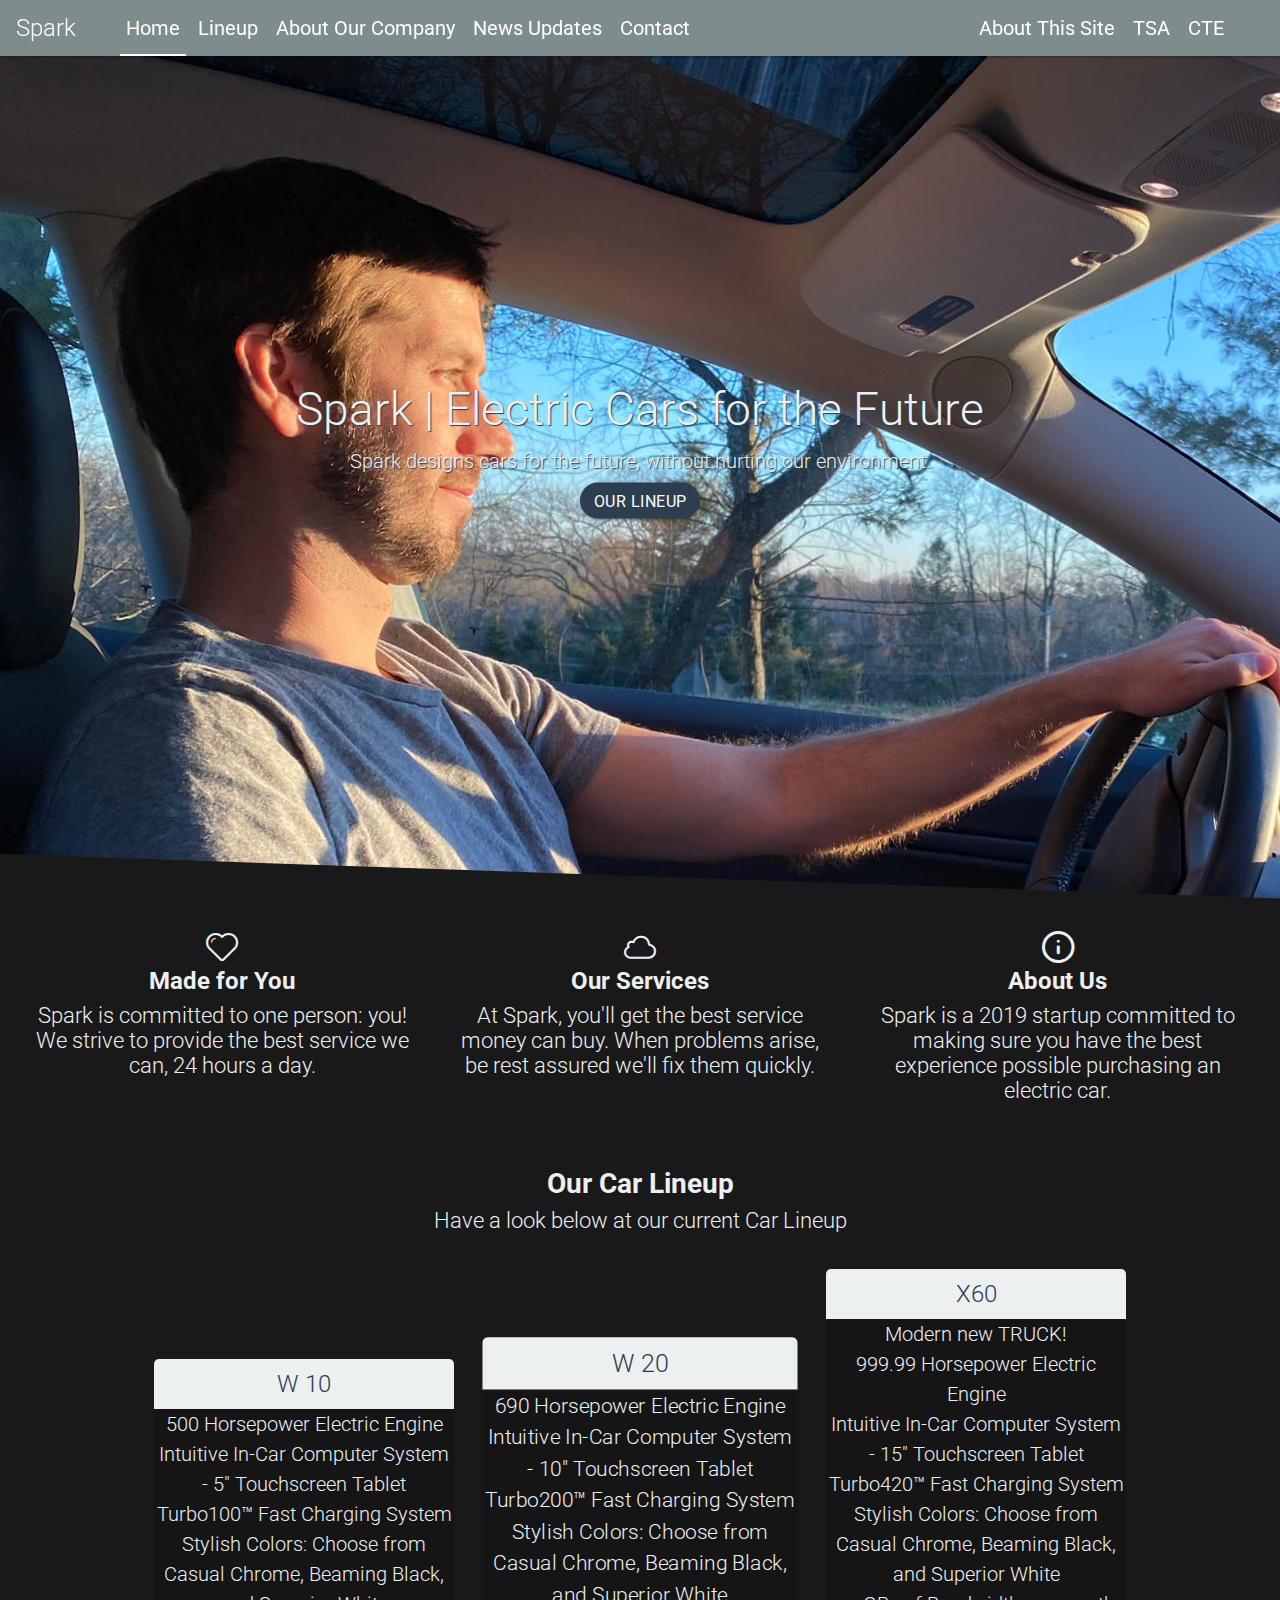
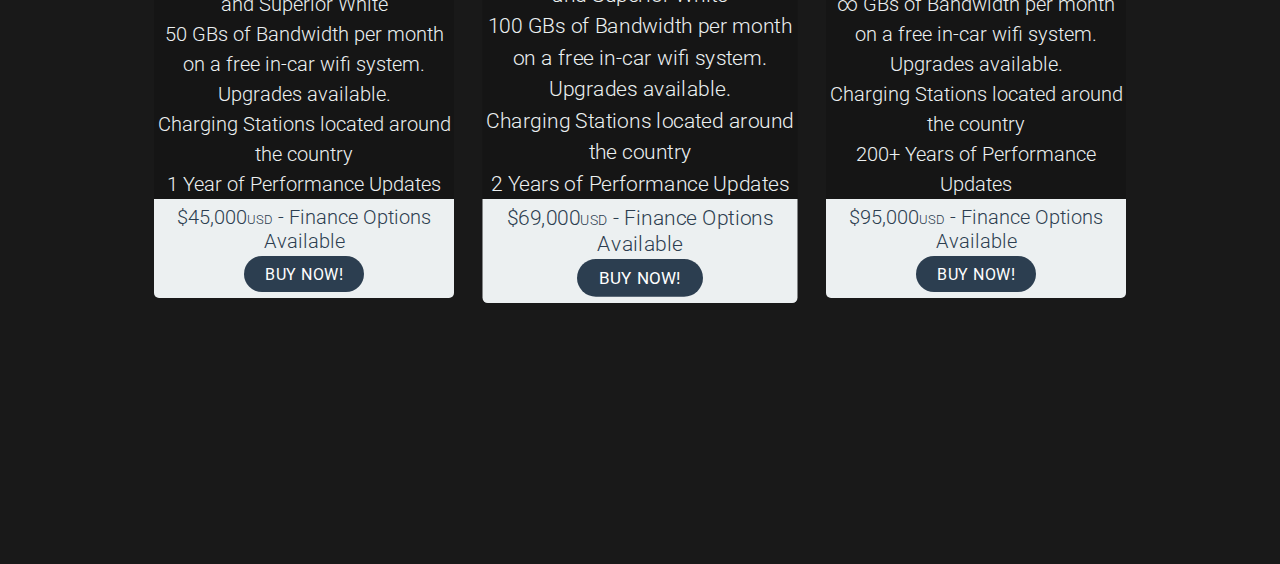
<file: index.html>
<!DOCTYPE html>
<html class="homePage" lang="en" style="background-color:#5B6DAE">
	<head>

		<!-- Meta Tags -->

		<meta charset="UTF-8">
		<meta name="viewport" content="width=device-width, initial-scale=1.0">
		<meta name="theme-color" content="#ecf0f1"> <!-- Content should contain the color of the css variable "--mainColor-600". -->

		<!-- OpenGraph -->

		<!-- Preloader -->

		<link rel="stylesheet" type="text/css" href="css/preloader.css">
		<noscript><link rel="stylesheet" type="text/css" href="css/preloader-noscript.css"></noscript>

		<title>Spark | Home</title>

	</head>
	<body style="margin:0">

		<div id="preloader" style="width:100%;height:100%;background-color:#95a5a6;transition:.7s linear;position:fixed;z-index:100">
			<div style="width:calc(100% - 32px);padding:0 16px;position:absolute;top:50%;left:50%;transform:translate(-50%,-50%);-ms-transform:translate(-50%,-50%);text-align:center">
				<svg viewBox="25 25 50 50" style="-webkit-animation:rotate 2s linear infinite;animation:rotate 2s linear infinite;-webkit-transform-origin:center center;transform-origin:center center;width:150px">
					<circle cx="50" cy="50" r="20" fill="none" stroke="white" stroke-width="2" stroke-miterlimit="10" style="stroke-dasharray:1, 200;stroke-dashoffset:0;-webkit-animation:dash 1.5s ease-in-out infinite;animation:dash 1.5s ease-in-out infinite;stroke-linecap:round">
				</svg>
				<h5 style="display:none;color:white;font-family:Roboto,sans-serif;font-weight:300;margin:0">Your browser either doesn't seem to support javascript or you have disabled it.<br>Please switch to a supported browser or enable javascript to continue.</h5>
			</div>
		</div>

		<div class="sideBarContainer hideSideBar"></div>

		<!-- Navigation Bar -->

		<div class="navBar"></div>

		<!-- Hero -->

		<div class="heroContainer">
			<div class="hero"></div>
			<!-- Don't touch me :( -->
			<div class="heroHelper" style="height: 100vh; background-image: url('images-original/IMG_1480.JPEG')"></div>
			<div class="header" >
				<h1 style="color: #ecf0f1; text-shadow: 1px 1px 1px #2c3e50;">Spark | Electric Cars for the Future</h1>
				<span style="color: #ecf0f1; text-shadow: 1px 1px 1px #2c3e50;">Spark designs cars for the future, without hurting our environment.</span>
				<br>
				<a href="/spark/lineup" class="button normalButton waves-effect waves-light">Our Lineup</a>
			</div>
		</div>


		<!-- Info -->

		<div class="infoContainer">
			<div class="about">
				<i class="eh eh-heart"></i>
				<h4>Made for You</h4>
				<p>Spark is committed to one person: you! We strive to provide the best service we can, 24 hours a day.</p>
			</div>

			<div class="about">
				<i class="eh eh-cloud"></i>
				<h4>Our Services</h4>
				<p>At Spark, you'll get the best service money can buy. When problems arise, be rest assured we'll fix them quickly.</p>
			</div>

			<div class="about">
				<i class="eh eh-about"></i>
				<h4>About Us</h4>
				<p>Spark is a 2019 startup committed to making sure you have the best experience possible purchasing an electric car.</p>
			</div>
		</div>

		<!-- Plans -->

		<div class="plansContainer">

			<h3>Our Car Lineup</h3>
			<p>Have a look below at our current Car Lineup</p>
			<div class="plan">
				<div class="planName">
					<span>W 10</span>
				</div>
				<div class="planFeatures">
					<span>500 Horsepower Electric Engine</span>
					<span>Intuitive In-Car Computer System - 5" Touchscreen Tablet</span>
					<span>Turbo100™ Fast Charging System</span>
					<span>Stylish Colors: Choose from Casual Chrome, Beaming Black, and Superior White</span>
					<span>50 GBs of Bandwidth per month on a free in-car wifi system. Upgrades available.</span>
					<span>Charging Stations located around the country</span>
					<span>1 Year of Performance Updates</span>
				</div>
				<div class="planPrice">
					<span>$45,000<small>USD</small> - Finance Options Available</span>
					<a href="/spark/lineup" class="button normalButton waves-effect waves-light">Buy Now!</a>
				</div>
			</div>

			<div class="plan">
				<div class="planName">
					<span>W 20</span>
				</div>
				<div class="planFeatures">
					<span>690 Horsepower Electric Engine</span>
					<span>Intuitive In-Car Computer System - 10" Touchscreen Tablet</span>
					<span>Turbo200™ Fast Charging System</span>
					<span>Stylish Colors: Choose from Casual Chrome, Beaming Black, and Superior White</span>
					<span>100 GBs of Bandwidth per month on a free in-car wifi system. Upgrades available.</span>
					<span>Charging Stations located around the country</span>
					<span>2 Years of Performance Updates</span>
				</div>
				<div class="planPrice">
					<span>$69,000<small>USD</small> - Finance Options Available</span>
					<a href="/spark/lineup" class="button normalButton waves-effect waves-light">Buy Now!</a>
				</div>
			</div>

			<div class="plan">
				<div class="planName">
					<span>X60</span>
				</div>
				<div class="planFeatures">
					<span class="colored">Modern new TRUCK!</span>
					<span class="colored">999.99 Horsepower Electric Engine</span>
					<span>Intuitive In-Car Computer System - 15" Touchscreen Tablet</span>
					<span>Turbo420™ Fast Charging System</span>
					<span>Stylish Colors: Choose from Casual Chrome, Beaming Black, and Superior White</span>
					<span>∞ GBs of Bandwidth per month on a free in-car wifi system. Upgrades available.</span>
					<span>Charging Stations located around the country</span>
					<span>200+ Years of Performance Updates</span>
				</div>
				<div class="planPrice">
					<span>$95,000<small>USD</small> - Finance Options Available</span>
					<a href="/spark/lineup" class="button normalButton waves-effect waves-light">Buy Now!</a>
				</div>
			</div>

		</div>

		<!-- Footer -->

		<div class="footerContainer"></div>

	</body>

	<!-- StyleSheets -->

	<link rel="stylesheet" type="text/css" href="https://fonts.googleapis.com/css?family=Roboto:300,400">
	<link rel="stylesheet" type="text/css" href="css/ripple.css">
	<link rel="stylesheet" type="text/css" href="css/icons.css">
	<link rel="stylesheet" type="text/css" href="css/style.css">

	<!-- JavaScript -->

	<script type="text/javascript" src="js/ripple.js"></script>
	<script type="text/javascript" src="js/stuff.js"></script>
	<script type="text/javascript" src="js/preloader.js"></script>

</html>
</file>
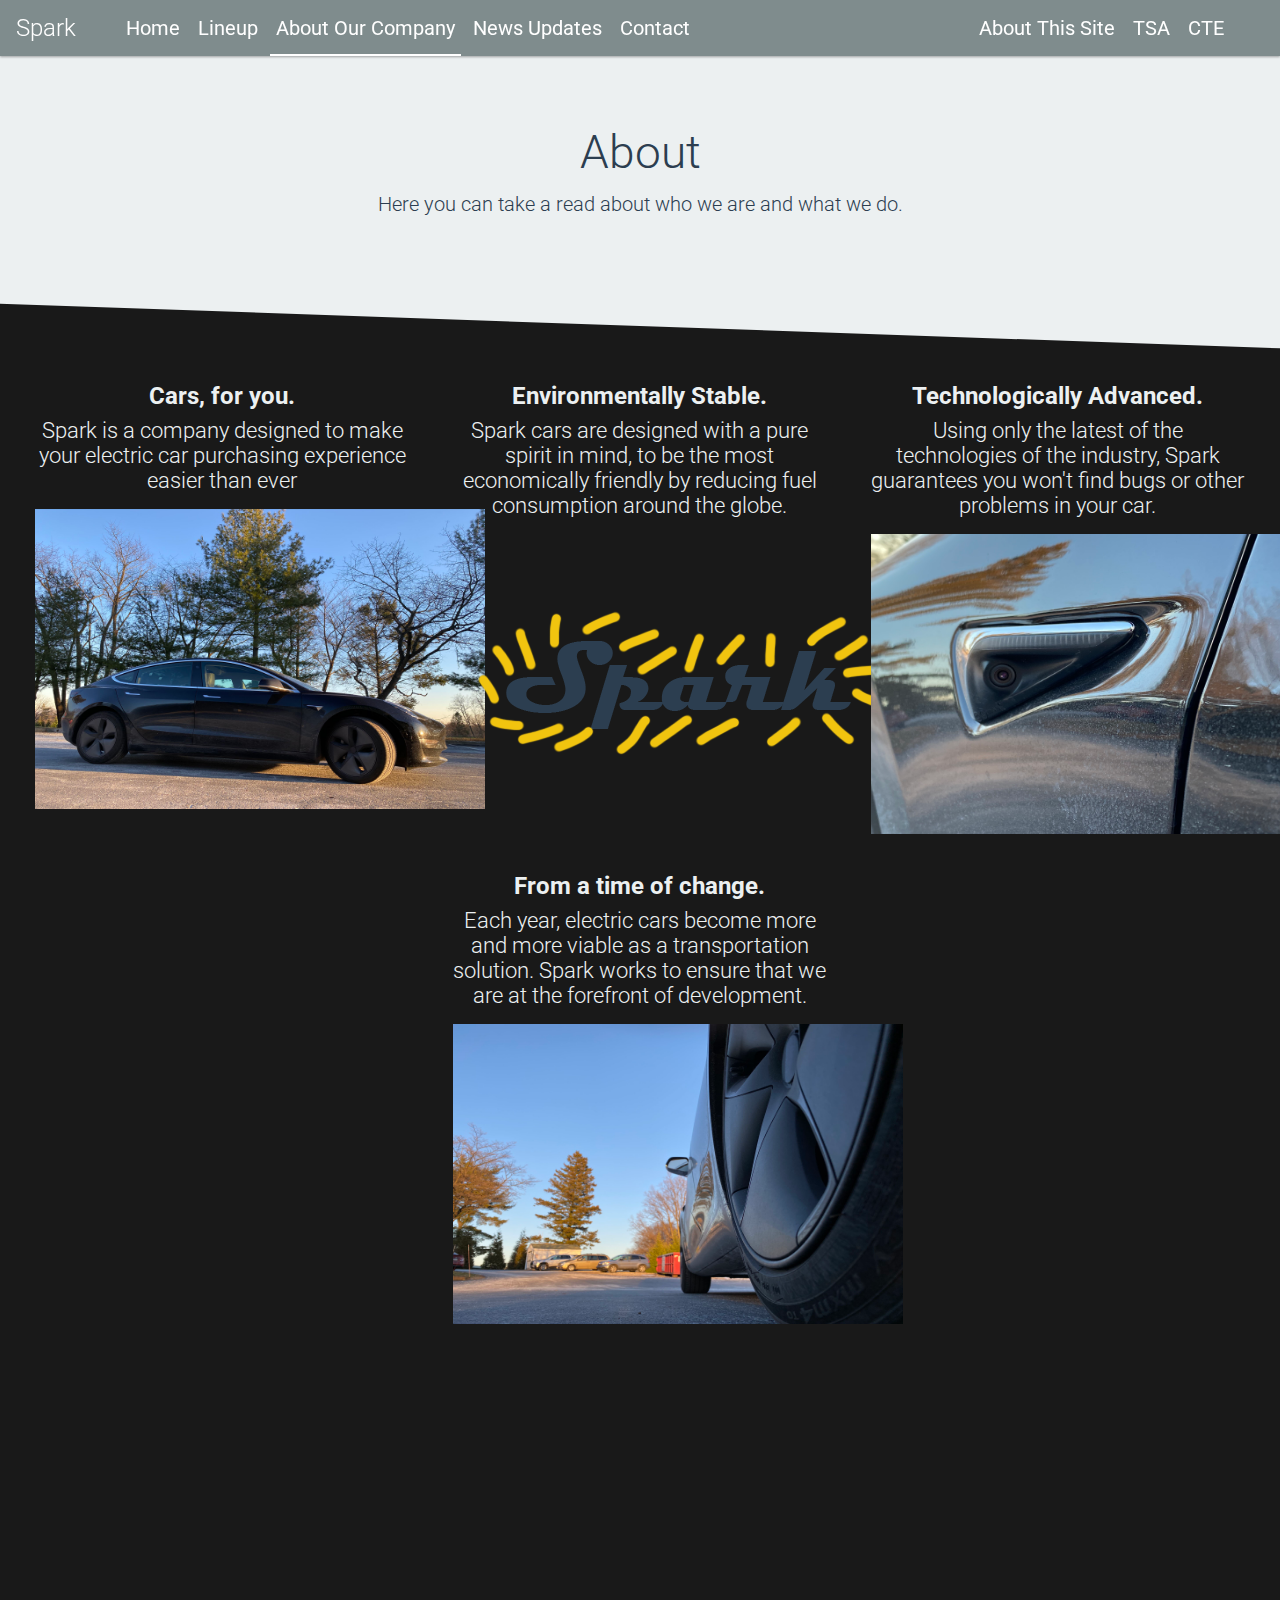
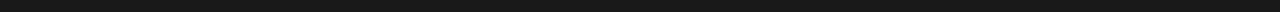
<file: about/index.html>
<!DOCTYPE html>
<html class="faqPage aboutPage" lang="en" style="background-color:#5B6DAE">
	<head>
	
		<!-- Meta Tags -->
		
		<meta charset="UTF-8">
		<meta name="viewport" content="width=device-width, initial-scale=1.0">
		<meta name="theme-color" content="#667BC4"> <!-- Content should contain the color of the css variable "--mainColor-600". -->
		
		<!-- OpenGraph -->
		
		<!-- Preloader -->
		
		<link rel="stylesheet" type="text/css" href="../css/preloader.css">
		<noscript><link rel="stylesheet" type="text/css" href="../css/preloader-noscript.css"></noscript>
		
		<title>Spark | About</title>
		
	</head>
	<body style="margin:0">

	<div id="preloader" style="width:100%;height:100%;background-color:#95a5a6;transition:.7s linear;position:fixed;z-index:100">
		<div style="width:calc(100% - 32px);padding:0 16px;position:absolute;top:50%;left:50%;transform:translate(-50%,-50%);-ms-transform:translate(-50%,-50%);text-align:center">
			<svg viewBox="25 25 50 50" style="-webkit-animation:rotate 2s linear infinite;animation:rotate 2s linear infinite;-webkit-transform-origin:center center;transform-origin:center center;width:150px">
				<circle cx="50" cy="50" r="20" fill="none" stroke="white" stroke-width="2" stroke-miterlimit="10" style="stroke-dasharray:1, 200;stroke-dashoffset:0;-webkit-animation:dash 1.5s ease-in-out infinite;animation:dash 1.5s ease-in-out infinite;stroke-linecap:round">
			</svg>
			<h5 style="display:none;color:white;font-family:Roboto,sans-serif;font-weight:300;margin:0">Your browser either doesn't seem to support javascript or you have disabled it.<br>Please switch to a supported browser or enable javascript to continue.</h5>
		</div>
	</div>
	
		<div class="sideBarContainer hideSideBar"></div>
	
		<!-- Navigation Bar -->
	
		<div class="navBar"></div>
		
		
		<!-- Hero -->
		
		<div class="heroContainer">
			<div class="hero"></div>
			
			<!-- Don't touch -->
			<div class="heroHelper"></div>
			
			<div class="header">
				<h1>About</h1>
				<span>Here you can take a read about who we are and what we do.</span>
			</div>
			
		</div>
	
		<!-- Plans -->
		
		<div class="aboutContainer">
			<div class="about">
				<h4>Cars, for you.</h4>
				<p>Spark is a company designed to make your electric car purchasing experience easier than ever</p>
				<img height=300px width=450px src="../images-original/IMG_1464.JPEG">
			</div>


			<div class="about">
				<h4>Environmentally Stable.</h4>
				<p>Spark cars are designed with a pure spirit in mind, to be the most economically friendly by reducing fuel consumption around the globe.</p>
				<img height=300px width=450px src="../images-original/Spark%20Logo.png">
			</div>
				
			<div class="about">
				<h4>Technologically Advanced.</h4>
				<p>Using only the latest of the technologies of the industry, Spark guarantees you won't find bugs or other problems in your car.</p>
				<img height=300px width=450px src="../images-original/IMG_1513.JPEG">
			</div>
				
			<div class="about">
				<h4>From a time of change.</h4>
				<p>Each year, electric cars become more and more viable as a transportation solution. Spark works to ensure that we are at the forefront of development.</p>
				<img height=300px width=450px src="../images-original/IMG_1510.JPEG">
			</div>
				

		</div>
	
		<!-- Footer -->
			
		<div class="footerContainer"></div>
			
	</body>
	
	<!-- StyleSheets -->
	<link rel="stylesheet" type="text/css" href="https://fonts.googleapis.com/css?family=Roboto:300,400">
	<link rel="stylesheet" type="text/css" href="../css/ripple.css">
	<link rel="stylesheet" type="text/css" href="../css/icons.css">
	<link rel="stylesheet" type="text/css" href="../css/style.css">
	
	<!-- JavaScript -->
	
	<script type="text/javascript" src="../js/ripple.js"></script>
	<script type="text/javascript" src="../js/stuff.js"></script>
	<script type="text/javascript" src="../js/preloader.js"></script>
	

</html>
</file>
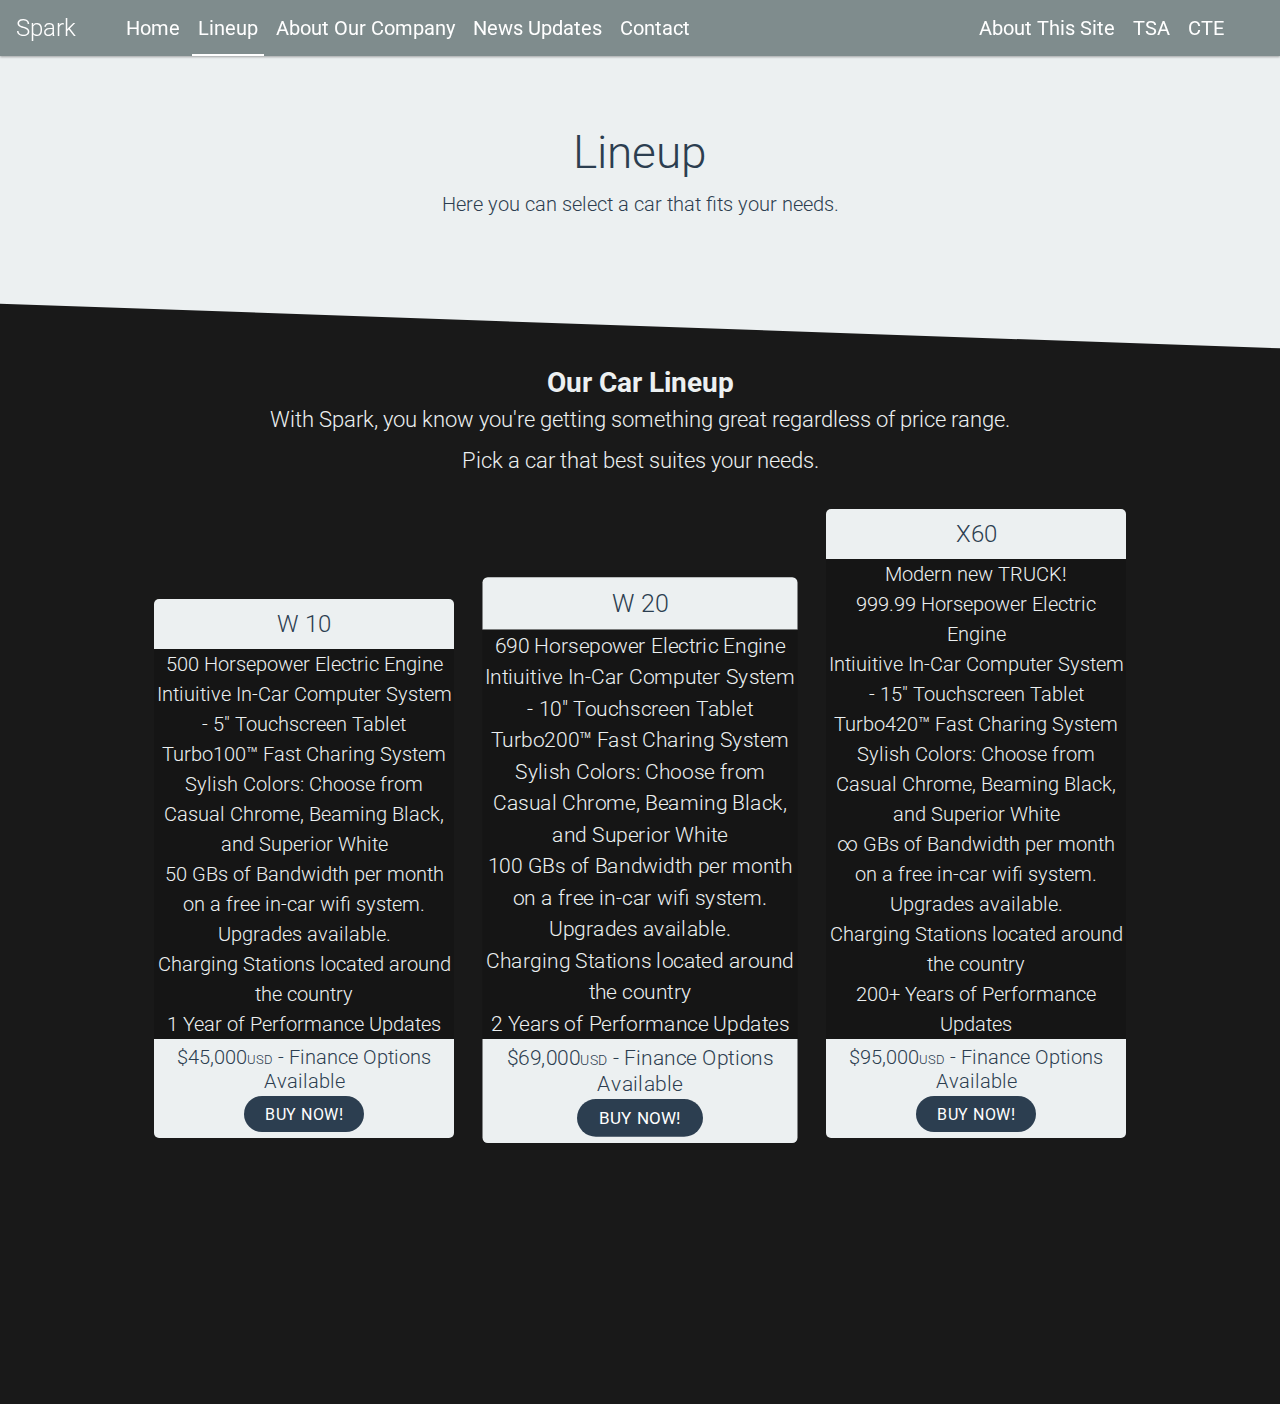
<file: lineup/index.html>
<!DOCTYPE html>
<html class="plansPage" lang="en" style="background-color:#5B6DAE">
	<head>
	
		<!-- Meta Tags -->
		
		<meta charset="UTF-8">
		<meta name="viewport" content="width=device-width, initial-scale=1.0">
		<meta name="theme-color" content="#667BC4"> <!-- Content should contain the color of the css variable "--mainColor-600". -->
		
		<!-- OpenGraph -->
		
		<!-- Preloader -->
		
		<link rel="stylesheet" type="text/css" href="../css/preloader.css">
		<noscript><link rel="stylesheet" type="text/css" href="../css/preloader-noscript.css"></noscript>
		
		<title>Spark | Lineup</title>
		
	</head>
	<body style="margin:0">

	<div id="preloader" style="width:100%;height:100%;background-color:#95a5a6;transition:.7s linear;position:fixed;z-index:100">
		<div style="width:calc(100% - 32px);padding:0 16px;position:absolute;top:50%;left:50%;transform:translate(-50%,-50%);-ms-transform:translate(-50%,-50%);text-align:center">
			<svg viewBox="25 25 50 50" style="-webkit-animation:rotate 2s linear infinite;animation:rotate 2s linear infinite;-webkit-transform-origin:center center;transform-origin:center center;width:150px">
				<circle cx="50" cy="50" r="20" fill="none" stroke="white" stroke-width="2" stroke-miterlimit="10" style="stroke-dasharray:1, 200;stroke-dashoffset:0;-webkit-animation:dash 1.5s ease-in-out infinite;animation:dash 1.5s ease-in-out infinite;stroke-linecap:round">
			</svg>
			<h5 style="display:none;color:white;font-family:Roboto,sans-serif;font-weight:300;margin:0">Your browser either doesn't seem to support javascript or you have disabled it.<br>Please switch to a supported browser or enable javascript to continue.</h5>
		</div>
	</div>
	
		<div class="sideBarContainer hideSideBar"></div>
	
		<!-- Navigation Bar -->
	
		<div class="navBar"></div>
		
		
		<!-- Hero -->
		
		<div class="heroContainer">
			<div class="hero"></div>
			
			<!-- Don't touch -->
			<div class="heroHelper"></div>
			
			<div class="header">
				<h1>Lineup</h1>
				<span>Here you can select a car that fits your needs.</span>
			</div>
			
		</div>
	
		<!-- Plans -->
		
		<div class="plansContainer">

			<h3>Our Car Lineup</h3>
			<p>With Spark, you know you're getting something great regardless of price range.</p>
			<p>Pick a car that best suites your needs.</p>
			<div class="plan">
				<div class="planName">
					<span>W 10</span>
				</div>
				<div class="planFeatures">
					<span>500 Horsepower Electric Engine</span>
					<span>Intiuitive In-Car Computer System - 5" Touchscreen Tablet</span>
					<span>Turbo100™ Fast Charing System</span>
					<span>Sylish Colors: Choose from Casual Chrome, Beaming Black, and Superior White</span>
					<span>50 GBs of Bandwidth per month on a free in-car wifi system. Upgrades available.</span>
					<span>Charging Stations located around the country</span>
					<span>1 Year of Performance Updates</span>
				</div>
				<div class="planPrice">
					<span>$45,000<small>USD</small> - Finance Options Available</span>
					<a href="/contact" class="button normalButton waves-effect waves-light">Buy Now!</a>
				</div>
			</div>

			<div class="plan">
				<div class="planName">
					<span>W 20</span>
				</div>
				<div class="planFeatures">
					<span>690 Horsepower Electric Engine</span>
					<span>Intiuitive In-Car Computer System - 10" Touchscreen Tablet</span>
					<span>Turbo200™ Fast Charing System</span>
					<span>Sylish Colors: Choose from Casual Chrome, Beaming Black, and Superior White</span>
					<span>100 GBs of Bandwidth per month on a free in-car wifi system. Upgrades available.</span>
					<span>Charging Stations located around the country</span>
					<span>2 Years of Performance Updates</span>
				</div>
				<div class="planPrice">
					<span>$69,000<small>USD</small> - Finance Options Available</span>
					<a href="/contact" class="button normalButton waves-effect waves-light">Buy Now!</a>
				</div>
			</div>

			<div class="plan">
				<div class="planName">
					<span>X60</span>
				</div>
				<div class="planFeatures">
					<span class="colored">Modern new TRUCK!</span>
					<span class="colored">999.99 Horsepower Electric Engine</span>
					<span>Intiuitive In-Car Computer System - 15" Touchscreen Tablet</span>
					<span>Turbo420™ Fast Charing System</span>
					<span>Sylish Colors: Choose from Casual Chrome, Beaming Black, and Superior White</span>
					<span>∞ GBs of Bandwidth per month on a free in-car wifi system. Upgrades available.</span>
					<span>Charging Stations located around the country</span>
					<span>200+ Years of Performance Updates</span>
				</div>
				<div class="planPrice">
					<span>$95,000<small>USD</small> - Finance Options Available</span>
					<a href="/contact" class="button normalButton waves-effect waves-light">Buy Now!</a>
				</div>
			</div>

		</div>
	
		<!-- Footer -->
			
		<div class="footerContainer"></div>
			
	</body>
	
	<!-- StyleSheets -->
	<link rel="stylesheet" type="text/css" href="https://fonts.googleapis.com/css?family=Roboto:300,400">
	<link rel="stylesheet" type="text/css" href="../css/ripple.css">
	<link rel="stylesheet" type="text/css" href="../css/icons.css">
	<link rel="stylesheet" type="text/css" href="../css/style.css">
	
	<!-- JavaScript -->
	
	<script type="text/javascript" src="../js/ripple.js"></script>
	<script type="text/javascript" src="../js/stuff.js"></script>
	<script type="text/javascript" src="../js/preloader.js"></script>


</html>
</file>
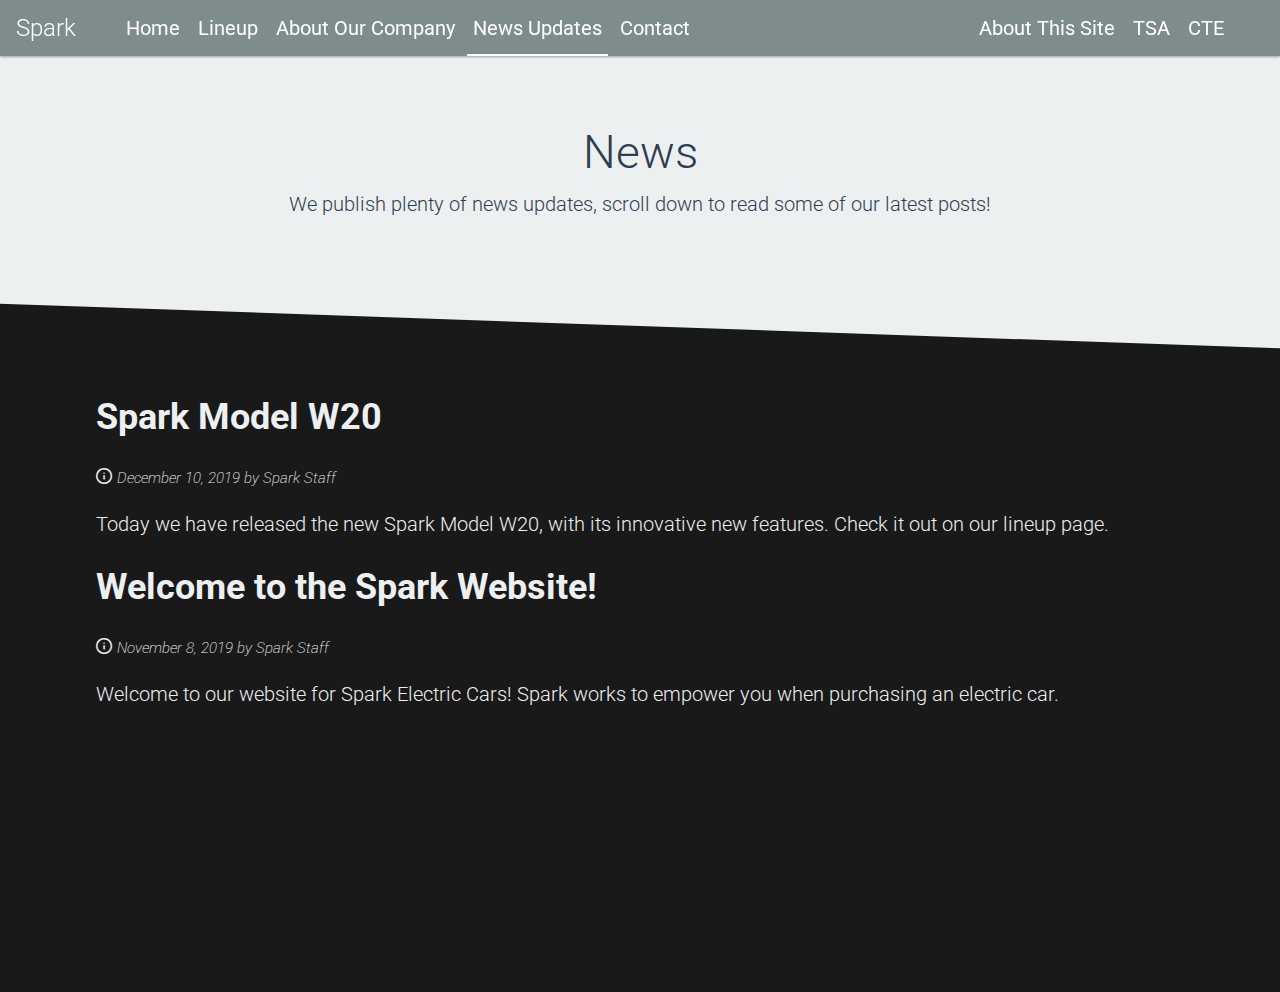
<file: news/index.html>
<!DOCTYPE html>
<html class="faqPage newsPage" lang="en" style="background-color:#5B6DAE">
	<head>
	
		<!-- Meta Tags -->
		
		<meta charset="UTF-8">
		<meta name="viewport" content="width=device-width, initial-scale=1.0">
		<meta name="theme-color" content="#667BC4"> <!-- Content should contain the color of the css variable "--mainColor-600". -->
		
		<!-- OpenGraph -->
		
		<!-- Preloader -->
		
		<link rel="stylesheet" type="text/css" href="../css/preloader.css">
		<noscript><link rel="stylesheet" type="text/css" href="../css/preloader-noscript.css"></noscript>
		
		<title>Spark | News</title>
		
	</head>
	<body style="margin:0">

	<div id="preloader" style="width:100%;height:100%;background-color:#95a5a6;transition:.7s linear;position:fixed;z-index:100">
		<div style="width:calc(100% - 32px);padding:0 16px;position:absolute;top:50%;left:50%;transform:translate(-50%,-50%);-ms-transform:translate(-50%,-50%);text-align:center">
			<svg viewBox="25 25 50 50" style="-webkit-animation:rotate 2s linear infinite;animation:rotate 2s linear infinite;-webkit-transform-origin:center center;transform-origin:center center;width:150px">
				<circle cx="50" cy="50" r="20" fill="none" stroke="white" stroke-width="2" stroke-miterlimit="10" style="stroke-dasharray:1, 200;stroke-dashoffset:0;-webkit-animation:dash 1.5s ease-in-out infinite;animation:dash 1.5s ease-in-out infinite;stroke-linecap:round">
			</svg>
			<h5 style="display:none;color:white;font-family:Roboto,sans-serif;font-weight:300;margin:0">Your browser either doesn't seem to support javascript or you have disabled it.<br>Please switch to a supported browser or enable javascript to continue.</h5>
		</div>
	</div>
	
		<div class="sideBarContainer hideSideBar"></div>
	
		<!-- Navigation Bar -->
	
		<div class="navBar"></div>
		
		
		<!-- Hero -->
		
		<div class="heroContainer">
			<div class="hero"></div>
			
			<!-- Don't touch -->
			<div class="heroHelper"></div>
			
			<div class="header">
				<h1>News</h1>
				<span>We publish plenty of news updates, scroll down to read some of our latest posts!</span>
			</div>
			
		</div>
	
		<!-- Plans -->

		<div class="blogContainer">
			<div class="blog-post">
				<h2 class="blog-post-title">Spark Model W20</h2>
				<h5 class="blog-post-author"><i class="eh eh-about" style="font-size: 16px; margin-right: 5px"></i>December 10, 2019 by Spark Staff</h5>
				<p class="blog-post-content">Today we have released the new Spark Model W20, with its innovative new features. Check it out on our lineup page.</p>
			</div>
			<div class="blog-post">
				<h2 class="blog-post-title">Welcome to the Spark Website!</h2>
				<h5 class="blog-post-author"><i class="eh eh-about" style="font-size: 16px; margin-right: 5px"></i>November 8, 2019 by Spark Staff</h5>
				<p class="blog-post-content">Welcome to our website for Spark Electric Cars! Spark works to empower you when purchasing an electric car.</p>
			</div>
				

		</div>
	
		<!-- Footer -->
			
		<div class="footerContainer"></div>
			
	</body>
	
	<!-- StyleSheets -->
	<link rel="stylesheet" type="text/css" href="https://fonts.googleapis.com/css?family=Roboto:300,400">
	<link rel="stylesheet" type="text/css" href="../css/ripple.css">
	<link rel="stylesheet" type="text/css" href="../css/icons.css">
	<link rel="stylesheet" type="text/css" href="../css/style.css">
	
	<!-- JavaScript -->
	
	<script type="text/javascript" src="../js/ripple.js"></script>
	<script type="text/javascript" src="../js/stuff.js"></script>
	<script type="text/javascript" src="../js/preloader.js"></script>
	

</html>
</file>
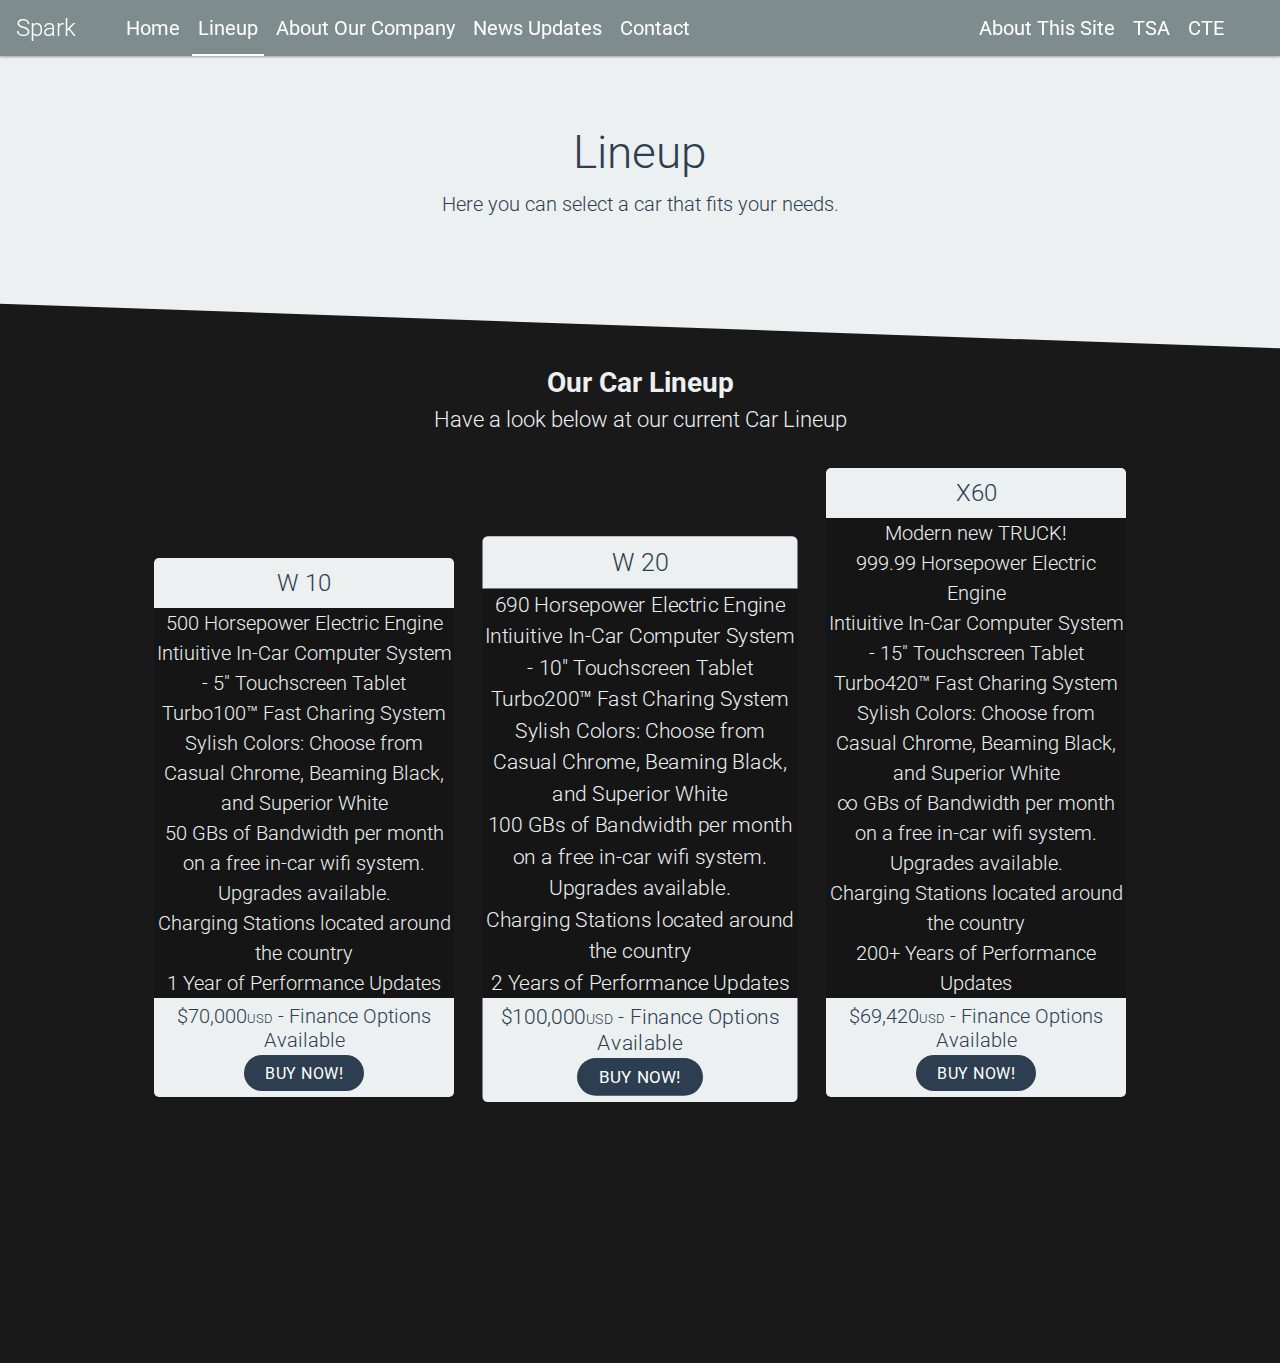
<file: plans/index.html>
<!DOCTYPE html>
<html class="plansPage" lang="en" style="background-color:#5B6DAE">
	<head>
	
		<!-- Meta Tags -->
		
		<meta charset="UTF-8">
		<meta name="viewport" content="width=device-width, initial-scale=1.0">
		<meta name="theme-color" content="#667BC4"> <!-- Content should contain the color of the css variable "--mainColor-600". -->
		
		<!-- OpenGraph -->
		
		<meta property="og:title" content="Endless Hosting">
		<meta property="og:site_name" content="Endless Hosting">
		<meta property="og:type" content="website">
		<meta property="og:image" content="https://endlcdn.site/assets/ehlogoround.png">
		<meta property="og:description" content="Endless Hosting provides free cPanel powered hosting services. Try it today!">
		
		<!-- Favicon -->
		
		<link rel="shortcut icon" type="image/png" href="https://endlcdn.site/assets/ehlogoround.png">
		
		<!-- Preloader -->
		
		<link rel="stylesheet" type="text/css" href="../css/preloader.css">
		<noscript><link rel="stylesheet" type="text/css" href="../css/preloader-noscript.css"></noscript>
		
		<title>Spark | Lineup</title>
		
	</head>
	<body style="margin:0">

		<div id="preloader" style="width:100%;height:100%;background-color:#5B6DAE;transition:.7s linear;position:fixed;z-index:100">
			<div style="width:calc(100% - 32px);padding:0 16px;position:absolute;top:50%;left:50%;transform:translate(-50%,-50%);-ms-transform:translate(-50%,-50%);text-align:center">
				<svg viewBox="25 25 50 50" style="-webkit-animation:rotate 2s linear infinite;animation:rotate 2s linear infinite;-webkit-transform-origin:center center;transform-origin:center center;width:150px">
					<circle cx="50" cy="50" r="20" fill="none" stroke="white" stroke-width="2" stroke-miterlimit="10" style="stroke-dasharray:1, 200;stroke-dashoffset:0;-webkit-animation:dash 1.5s ease-in-out infinite;animation:dash 1.5s ease-in-out infinite;stroke-linecap:round">
				</svg>
				<h5 style="display:none;color:white;font-family:Roboto,sans-serif;font-weight:300;margin:0">Your browser either doesn't seem to support javascript or you have disabled it.<br>Please switch to a supported browser or enable javascript to continue.</h5>
			</div>
		</div>
	
		<div class="sideBarContainer hideSideBar"></div>
	
		<!-- Navigation Bar -->
	
		<div class="navBar"></div>
		
		
		<!-- Hero -->
		
		<div class="heroContainer">
			<div class="hero"></div>
			
			<!-- Don't touch -->
			<div class="heroHelper"></div>
			
			<div class="header">
				<h1>Lineup</h1>
				<span>Here you can select a car that fits your needs.</span>
			</div>
			
		</div>
	
		<!-- Plans -->
		
		<div class="plansContainer">

			<h3>Our Car Lineup</h3>
			<p>Have a look below at our current Car Lineup</p>
			<div class="plan">
				<div class="planName">
					<span>W 10</span>
				</div>
				<div class="planFeatures">
					<span>500 Horsepower Electric Engine</span>
					<span>Intiuitive In-Car Computer System - 5" Touchscreen Tablet</span>
					<span>Turbo100™ Fast Charing System</span>
					<span>Sylish Colors: Choose from Casual Chrome, Beaming Black, and Superior White</span>
					<span>50 GBs of Bandwidth per month on a free in-car wifi system. Upgrades available.</span>
					<span>Charging Stations located around the country</span>
					<span>1 Year of Performance Updates</span>
				</div>
				<div class="planPrice">
					<span>$70,000<small>USD</small> - Finance Options Available</span>
					<a href="/signup" class="button normalButton waves-effect waves-light">Buy Now!</a>
				</div>
			</div>

			<div class="plan">
				<div class="planName">
					<span>W 20</span>
				</div>
				<div class="planFeatures">
					<span>690 Horsepower Electric Engine</span>
					<span>Intiuitive In-Car Computer System - 10" Touchscreen Tablet</span>
					<span>Turbo200™ Fast Charing System</span>
					<span>Sylish Colors: Choose from Casual Chrome, Beaming Black, and Superior White</span>
					<span>100 GBs of Bandwidth per month on a free in-car wifi system. Upgrades available.</span>
					<span>Charging Stations located around the country</span>
					<span>2 Years of Performance Updates</span>
				</div>
				<div class="planPrice">
					<span>$100,000<small>USD</small> - Finance Options Available</span>
					<a href="/signup" class="button normalButton waves-effect waves-light">Buy Now!</a>
				</div>
			</div>

			<div class="plan">
				<div class="planName">
					<span>X60</span>
				</div>
				<div class="planFeatures">
					<span class="colored">Modern new TRUCK!</span>
					<span class="colored">999.99 Horsepower Electric Engine</span>
					<span>Intiuitive In-Car Computer System - 15" Touchscreen Tablet</span>
					<span>Turbo420™ Fast Charing System</span>
					<span>Sylish Colors: Choose from Casual Chrome, Beaming Black, and Superior White</span>
					<span>∞ GBs of Bandwidth per month on a free in-car wifi system. Upgrades available.</span>
					<span>Charging Stations located around the country</span>
					<span>200+ Years of Performance Updates</span>
				</div>
				<div class="planPrice">
					<span>$69,420<small>USD</small> - Finance Options Available</span>
					<a href="/signup" class="button normalButton waves-effect waves-light">Buy Now!</a>
				</div>
			</div>

		</div>
	
		<!-- Footer -->
			
		<div class="footerContainer"></div>
			
	</body>
	
	<!-- StyleSheets -->
	<link rel="stylesheet" type="text/css" href="https://fonts.googleapis.com/css?family=Roboto:300,400">
	<link rel="stylesheet" type="text/css" href="../css/ripple.css">
	<link rel="stylesheet" type="text/css" href="../css/icons.css">
	<link rel="stylesheet" type="text/css" href="../css/style.css">
	
	<!-- JavaScript -->
	
	<script type="text/javascript" src="../js/ripple.js"></script>
	<script type="text/javascript" src="../js/stuff.js"></script>
	<script type="text/javascript" src="../js/preloader.js"></script>


</html>
</file>
<file: css/preloader.css>
@-webkit-keyframes rotate {
	100% {
		-webkit-transform: rotate(360deg);
		-moz-transform: rotate(360deg);
		-ms-transform: rotate(360deg);
		-o-transform: rotate(360deg);
		transform: rotate(360deg)
	}
}

@-moz-keyframes rotate {
	100% {
		-webkit-transform: rotate(360deg);
		-moz-transform: rotate(360deg);
		-ms-transform: rotate(360deg);
		-o-transform: rotate(360deg);
		transform: rotate(360deg)
	}
}

@-o-keyframes rotate {
	100% {
		-webkit-transform: rotate(360deg);
		-moz-transform: rotate(360deg);
		-ms-transform: rotate(360deg);
		-o-transform: rotate(360deg);
		transform: rotate(360deg)
	}
}

@keyframes rotate {
	100% {
		-webkit-transform: rotate(360deg);
		-moz-transform: rotate(360deg);
		-ms-transform: rotate(360deg);
		-o-transform: rotate(360deg);
		transform: rotate(360deg)
	}
}

@-webkit-keyframes dash {
	0% {
		stroke-dasharray: 1,200;
		stroke-dashoffset: 0
	}

	50% {
		stroke-dasharray: 89,200;
		stroke-dashoffset: -35px
	}

	100% {
		stroke-dasharray: 89,200;
		stroke-dashoffset: -124px
	}
}

@-moz-keyframes dash {
	0% {
		stroke-dasharray: 1,200;
		stroke-dashoffset: 0
	}

	50% {
		stroke-dasharray: 89,200;
		stroke-dashoffset: -35px
	}

	100% {
		stroke-dasharray: 89,200;
		stroke-dashoffset: -124px
	}
}

@-o-keyframes dash {
	0% {
		stroke-dasharray: 1,200;
		stroke-dashoffset: 0
	}

	50% {
		stroke-dasharray: 89,200;
		stroke-dashoffset: -35px
	}

	100% {
		stroke-dasharray: 89,200;
		stroke-dashoffset: -124px
	}
}

@keyframes dash {
	0% {
		stroke-dasharray: 1,200;
		stroke-dashoffset: 0
	}

	50% {
		stroke-dasharray: 89,200;
		stroke-dashoffset: -35px
	}

	100% {
		stroke-dasharray: 89,200;
		stroke-dashoffset: -124px
	}
}
</file>
<file: css/preloader-noscript.css>
#preloader svg {
	display: none
}
#preloader h5 {
	display: block !important
}
</file>
<file: css/ripple.css>
/*
	* Waves
	* http://fian.my.id/Waves 
	* 
	* Copyright 2014-2018 Alfiana E. Sibuea and other contributors 
	* Released under the MIT license 
	* https://github.com/fians/Waves/blob/master/LICENSE 
*/

.waves-effect {
	position: relative;
	cursor: pointer;
	display: inline-block;
	overflow: hidden;
	-webkit-user-select: none;
	-moz-user-select: none;
	-ms-user-select: none;
	user-select: none;
	-webkit-tap-highlight-color: transparent;
	vertical-align: middle;
	z-index: 1;
	-webkit-transition: 0.3s ease-out;
	transition: 0.3s ease-out
}

.waves-effect .waves-ripple {
	position: absolute;
	border-radius: 50%;
	width: 20px;
	height: 20px;
	margin-top: -10px;
	margin-left: -10px;
	opacity: 0;
	background: rgba(0,0,0,0.2);
	-webkit-transition: all 0.7s ease-out;
	transition: all 0.7s ease-out;
	-webkit-transition-property: opacity, -webkit-transform;
	transition-property: opacity, -webkit-transform;
	transition-property: transform, opacity;
	transition-property: transform, opacity, -webkit-transform;
	-webkit-transform: scale(0);
	transform: scale(0);
	pointer-events: none
}

.waves-effect.waves-light .waves-ripple {
	background-color: rgba(255,255,255,0.45)
}

.waves-effect.waves-red .waves-ripple {
	background-color: rgba(244,67,54,0.7)
}

.waves-effect.waves-yellow .waves-ripple {
	background-color: rgba(255,235,59,0.7)
}

.waves-effect.waves-orange .waves-ripple {
	background-color: rgba(255,152,0,0.7)
}

.waves-effect.waves-purple .waves-ripple {
	background-color: rgba(156,39,176,0.7)
}

.waves-effect.waves-green .waves-ripple {
	background-color: rgba(76,175,80,0.7)
}

.waves-effect.waves-teal .waves-ripple {
	background-color: rgba(0,150,136,0.7)
}

.waves-effect input[type="button"],.waves-effect input[type="reset"],.waves-effect input[type="submit"] {
	border: 0;
	font-style: normal;
	font-size: inherit;
	text-transform: inherit;
	background: none
}

.waves-effect img {
	position: relative;
	z-index: -1
}

.waves-notransition {
	-webkit-transition: none !important;
	transition: none !important
}

.waves-circle {
	-webkit-transform: translateZ(0);
	transform: translateZ(0);
	-webkit-mask-image: -webkit-radial-gradient(circle, white 100%, black 100%)
}

.waves-input-wrapper {
	border-radius: 0.2em;
	vertical-align: bottom
}

.waves-input-wrapper .waves-button-input {
	position: relative;
	top: 0;
	left: 0;
	z-index: 1
}

.waves-circle {
	text-align: center;
	width: 2.5em;
	height: 2.5em;
	line-height: 2.5em;
	border-radius: 50%;
	-webkit-mask-image: none
}

.waves-block {
	display: block
}

.waves-effect .waves-ripple {
	z-index: -1
}
</file>
<file: css/icons.css>
@font-face {
	font-family: CustomIcons;
	src:
		url(../fonts/CustomIcons.ttf) format("truetype"),
		url(../fonts/CustomIcons.woff) format("woff"),
		url(../fonts/CustomIcons.svg) format("svg");
	font-weight: 400;
	font-style: normal
}

.eh {
	font-family: CustomIcons !important;
	speak: none;
	font-size: 25px;
	font-style: normal;
	font-weight: 400;
	font-variant: normal;
	text-transform: none;
	line-height: 1;
	-webkit-font-smoothing: antialiased;
	-moz-osx-font-smoothing: grayscale
}

.eh-menu:before {
	content: "\e000"
}

.eh-twitter:before {
	content: "\e001"
}

.eh-github:before {
	content: "\e002"
}

.eh-discord:before {
	content: "\e003"
}

.eh-paypal:before {
	content: "\e004"
}

.eh-patreon:before {
	content: "\e005"
}

.eh-heart:before {
	content: "\e006"
}

.eh-cloud:before {
	content: "\e007"
}

.eh-about:before {
	content: "\e008"
}
</file>
<file: css/style.css>
:root {
	--sideBarWidth: 200px;
	--mainColor-500: #ecf0f1;
	--mainColor-600: #ecf0f1;
	--mainColor-700: #7f8c8d;
	--mainColor-800: #ecf0f1;
}

::-webkit-scrollbar {
	width: 0;
	height: 0
}

::-webkit-scrollbar-track {
	background: var(--mainColor-600)
}

::-webkit-scrollbar-thumb {
	background: var(--mainColor-700);
	border-radius: 100px
}

html,body {
	min-height: 100vh;
	background-color: #191919 !important;
	color: #ecf0f1;
	font-family: Roboto;
	font-weight: 300;
	font-size: 24px;
	overflow-x: hidden;
	padding: 0;
	position: relative;
	overflow-anchor: none;
	scroll-behavior: smooth;
}

body {
	overflow-y: hidden;
	padding-bottom: 250px
}

:focus {
	outline: none
}

* {
	box-sizing: border-box
}

.noScroll {
	overflow-y: hidden
}

.footer,.helperText,.hero,.infoContainer h4,.navBar,.plansContainer,.plansContainer h3,.sideBar,.textField label,.alertContainer {
	-webkit-user-select: none;
	-moz-user-select: none;
	-ms-user-select: none;
	user-select: none
}

.navBar {
	width: 100vw;
	background-color: var(--mainColor-700);
	position: fixed;
	top: 0;
	font-weight: bold;
	height: 56px;
	line-height: 56px;
	padding: 0 16px;
	white-space: nowrap;
	box-shadow: 0 1px 3px rgba(0,0,0,0.12),0 1px 2px rgba(0,0,0,0.24);
	transition: 0.4s;
	transition-property: top,box-shadow;
	z-index: 10
}

.menu {
	display: none;
	width: 42px;
	height: 42px;
	vertical-align: middle;
	position: relative;
	bottom: 2px;
	margin-right: 5px
}

.sideBarContainer {
	display: none;
	width: 200%;
	height: 100%;
	position: fixed;
	top: 0;
	left: -225px;
	z-index: 15;
	transition: 0.4s
}

.contentDarken {
	background-color: rgba(0,0,0,.35);
	width: 100%;
	height: 100%;
	position: absolute;
	z-index: -1
}

.sideBar {
	width: var(--sideBarWidth);
	height: 100%;
	background-color: var(--mainColor-600);
	overflow-y: auto;
	box-shadow: 0 1px 3px rgba(0,0,0,0.12),0 1px 2px rgba(0,0,0,0.24)
}

.sideBar h1 {
	height: 56px;
	line-height: 56px;
	padding: 0 16px;
	display: block;
	background-color: var(--mainColor-700);
	font-size: 22px;
	font-weight: 300;
	box-shadow: 0 1px 3px rgba(0,0,0,0.12),0 1px 2px rgba(0,0,0,0.24)
}

.sideBar a {
	height: 42px;
	line-height: 42px;
	padding: 0 16px;
	color: white;
	text-decoration: none;
	font-size: 22px;
	display: block
}

.homePage .sideBar a[href="/"],.plansPage .sideBar a[href="/plans/"],.signUpPage .sideBar a[href="/signup/"],.aboutPage .sideBar a[href="/about/"],.faqPage .sideBar a[href="/faq/"],.partnerPage .sideBar a[href="/partner/"],.contactPage .sideBar a[href="/contact/"] {
	background-color: rgba(255,255,255,.05);
	border-left: 2px solid white
}

.sideBarClose {
	width: 100vw;
	height: 100vh;
	position: absolute;
	top: 0;
	left: var(--sideBarWidth)
}

.menu[disabled],.sideBarClose[disabled] {
	pointer-events: none
}

.animateOpenOpacity {
	animation: opacityOpen 0.5s linear
}

@keyframes opacityOpen {
	from {
		opacity: 0
	}

	to {
		opacity: 1
	}
}

.animateCloseOpacity {
	animation: opacityClose 0.6s linear
}

@keyframes opacityClose {
	from {
		opacity: 1
	}

	to {
		opacity: 0
	}
}

.openAnimation {
	left: 0
}

.navBar .logo {
	display: inline-block;
	margin: 0;
	font-size: 24px;
	font-weight: 300
}

.navBar .eh-menu {
	display: inline-block;
	position: absolute;
	top: 50%;
	left: 50%;
	transform: translate(-50%,-50%);
	pointer-events: none
}

.navBar .links {
	display: inline-block;
	position: absolute;
	left: 120px;
}

.navBar .links-right {
	display: inline-block;
	position: absolute;
	right: 50px;
}

.navBar .links a, .navBar .links-right a {
	height: 56px;
	font-weight: normal;
	font-size: 20px;
	padding: 0 6px;
	display: inline-block;
	vertical-align: top
}

.homePage .navBar a[href="/spark/"]:not(.logo),.plansPage .navBar .links a[href="/spark/lineup/"],.signUpPage .navBar .links a[href="/signup/"],.aboutPage .navBar .links a[href="/spark/about/"], .newsPage .navBar .links a[href="/spark/news/"],.partnerPage .navBar .links a[href="/partner/"],.signUpPage .navBar .links a[href="/spark/contact/"] {
	border-bottom: 2px solid white
}

a {
	text-decoration: none;
	color: white;
	-webkit-tap-highlight-color: transparent
}

.button {
	width: 120px;
	height: 36px;
	line-height: 38px;
	background-color: #2c3e50;
	color: white !important;
	display: inline-block;
	text-transform: uppercase;
	margin: 0 8px;
	padding: 0;
	border-radius: 100px;
	border: none;
	font-weight: normal;
	font-size: 16px;
	text-decoration: none;
	-webkit-tap-highlight-color: transparent;
	box-shadow: 0 2px 2px 0 rgba(0,0,0,0.14),0 3px 1px -2px rgba(0,0,0,0.12),0 1px 5px 0 rgba(0,0,0,0.2);
	transition: 0.4s;
	cursor: pointer
}

.button {
	letter-spacing: 0.5px
}

.button:hover {
	box-shadow: 0 3px 3px 0 rgba(0,0,0,0.14),0 1px 7px 0 rgba(0,0,0,0.12),0 3px 1px -1px rgba(0,0,0,0.2)
}

.normalButton:focus,.normalButton:hover {
	background-color: var(--mainColor-700)
}

.borderButton {
	line-height: 33px;
	background-color: transparent;
	border: 2px solid var(--mainColor-800)
}

.borderButton:focus,.borderButton:hover {
	border-color: var(--mainColor-700)
}

code {
	background-color: #202020;
	font-family: monospace;
	-webkit-touch-callout: all;
	-webkit-user-select: all;
	-moz-user-select: all;
	-ms-user-select: all;
	user-select: all
}

codeblock {
	display: block;
	background-color: #202020;
	font-family: monospace;
	text-align: left;
	padding: 8px;
	border-radius: 2px;
	font-size: 16px;
	cursor: text;
	-webkit-touch-callout: all;
	-webkit-user-select: all;
	-moz-user-select: all;
	-ms-user-select: all;
	user-select: all
}

.homePage .heroContainer {
	height: 100vh;
	min-height: 390px
}

.homePage .hero {
	height: 80vh;
	min-height: 200px
}

.heroContainer {
	height: 350px;
	min-height: 0;
	text-align: center;
	position: relative
}

.hero {
	background-color: var(--mainColor-600);
	width: 100vw;
	height: 200px;
	min-height: 0;
	position: absolute;
	text-align: center
}

.heroHelper {
	background-color: var(--mainColor-600);
	width: 105%;
	height: 400px;
	transform: rotate(2deg);
	transform-origin: right;
	position: absolute;
	bottom: 0;
	right: -4%
}

.header {
	position: relative;
	top: 50%;
	transform: translateY(-50%);
	padding: 0 8px
}

.header h1 {
	color: #2c3e50;
	margin: 0 0 10px;
	font-size: 46px;
	font-weight: 300
}

.header span {
	color: #2c3e50;
	display: inline-block;
	font-size: 20px;
	margin-bottom: 10px
}

@media screen and (max-width: 358px) {
	.header h1 {
		font-size: 42px
	}
}

.alertContainer {
	max-width: 60%;
	height: 0;
	padding: 0 16px;
	position: relative;
	border-radius: 2px;
	margin: auto;
	overflow: hidden;
	transition: height .5s;
}

.alertContainer span {
	width: 100%;
	position: absolute;
	top: 50%;
	left: 50%;
	transform: translate(-50%,-50%);
}

.aboutContainer,.infoContainer,.plansContainer,.signUpContainer {
	padding: 16px;
	text-align: center
}

.blogContainer {
	padding: 16px;
	text-align: left;
	margin-left: 80px;
}

.blogContainer .blog-post .blog-post-author {
	font-size: 15px !important;
	font-weight: 200 !important;
	font-style: italic;
}

.blogContainer .blog-post .blog-post-content {
	font-size: 20px;
}

.about .eh {
	color: var(--mainColor-600);
	font-size: 32px;
}

.aboutContainer h4,.infoContainer h4,.plansContainer h3,.signUpPage .signUpContainer h4 {
	color: var(--mainColor-600);
	margin: 0 0 8px
}

.plansContainer h3:not(:first-child) {
    margin-top: 32px;
}

.aboutContainer p,.infoContainer p,.plansContainer p {
	font-size: 22px;
	margin: 0 0 16px
}

.about {
	display: inline-block;
	width: 30%;
	vertical-align: top;
	margin: 16px 1.5%
}

@media screen and (max-width: 980px) {
	.about {
		width: 90%
	}
}

.plan {
	display: inline-block;
	width: 300px;
	margin: 20px 15px 0;
	transition: 0.4s ease-out
}

.plan:nth-of-type(2), .plan:nth-of-type(5), .plan:nth-of-type(7) {
	transform: scale(1.05) translateY(-8px)
}

.plan:hover {
	transform: translateY(-7px)
}

.plan:nth-of-type(2):hover, .plan:nth-of-type(5):hover, .plan:nth-of-type(7):hover {
	transform: scale(1.05) translateY(-15px)
}

@media screen and (max-width: 791px) {
	.plan:nth-of-type(2), .plan:nth-of-type(5), .plan:nth-of-type(7) {
		transform: none
	}

	.plan:nth-of-type(2):hover,.plan:nth-of-type(5):hover, .plan:nth-of-type(7):hover {
		transform: translateY(-10px)
	}
}

.planName {
	color: #2c3e50;
	height: 50px;
	line-height: 50px;
	background-color: var(--mainColor-600);
	border-radius: 5px 5px 0 0
}

.planFeatures {
	background-color: #151515;
	-webkit-user-select: text;
	-moz-user-select: text;
	-ms-user-select: text;
	user-select: text
}

.planFeatures span {
	display: block;
	line-height: 30px;
	font-size: 20px
}

.colored {
	color: var(--mainColor-500)
}

.planPrice {
	color: #2c3e50;
	padding: 6px 0;
	background-color: var(--mainColor-600);
	border-radius: 0 0 5px 5px
}

.planPrice span {
	display: block;
	padding-bottom: 3px;
	font-size: 20px
}

.planPrice .button {
	color: #2c3e50;
	-webkit-box-shadow: none;
	box-shadow: none
}

small {
	font-size: small
}

.footerContainer {
	width: 100vw;
	height: 250px;
	position: absolute;
	bottom: 0
}

.footerHelper {
	background-color: var(--mainColor-600);
	width: 105%;
	height: 100px;
	transform: rotate(-1deg);
	transform-origin: right;
	position: relative;
	top: 0;
	right: 2%
}

.footer {
	width: 100vw;
	height: 200px;
	position: absolute;
	bottom: 0;
	background-color: var(--mainColor-600);
	text-align: center
}

.footer h3 {
	font-size: 28px;
	font-weight: normal;
	margin: 0 0 10px
}

.footer h4 {
	max-width: 250px;
	font-weight: 300;
	margin: 10px auto;
	border-bottom: 2px solid white
}

.footer .eh {
	margin: 0 16px
}

.footer .wrap {
	display: inline-block;
	margin: 0 32px;
	width: 230px
}

.linkWrap {
	display: inline-block;
	margin: 0 -3px;
	width: 70px
}

.linkWrap p {
	margin: 0;
	font-size: 18px
}

.copyright {
	font-size: 16px;
	position: absolute;
	margin: 0;
	bottom: 5px;
	left: 50%;
	transform: translateX(-50%);
	white-space: nowrap
}

.agreeToS {
	margin: 8px 0;
}

.agreeToS span {
    font-size: 18px;
    color: #999;
	position: relative;
	bottom: 1px;
}

.checkBoxPlaceholder input {
    -webkit-appearance: none;
    display: block;
    width: 20px;
    height: 20px;
    background-color: white;
    opacity: 0;
    margin: 0;
    position: absolute;
    left: -2px;
    top: -2px;
    cursor: pointer;
    border-radius: 2px;
    transition: opacity .2s;
}

.checkBoxPlaceholder {
    display: inline-block;
    width: 20px;
    height: 20px;
    border: 2px solid white;
    position: relative;
    border-radius: 2px;
}

.checkBoxPlaceholder input:checked {
    opacity: 1;
}

.checkBoxPlaceholder input:before {
    content: '';
    position: absolute;
    bottom: 4px;
    left: 6px;
    width: 6px;
    height: 12px;
    border-style: solid;
    border-top: none;
    border-left: none;
    border-right-width: calc(2/15 * 20px);
    border-bottom-width: calc(2/15 * 20px);
    border-color: #151515;
    box-sizing: content-box;
    transform: rotate(45deg);
}

.signUpPage input.button[type="submit"] {
	margin: 16px 8px
}

.textField {
	display: inline-block;
	background-color: rgba(0,0,0,.1);
	position: relative;
	min-width: 250px;
	max-width: 500px;
	width: 40%;
	margin: 12px 10px;
	border-radius: 4px 4px 0 0;
	vertical-align: top;
}

.textField input {
	background-color: transparent;
	color: #C5C5C5;
	font-family: Roboto;
	font-size: 16px;
	caret-color: var(--mainColor-500);
	padding: 20px 12px 6px;
	display: block;
	width: 100%;
	height: 56px;
	border: none;
	border-bottom: 1px solid #757575
}

.textField textarea {
	background-color: transparent;
	color: #C5C5C5;
	font-family: Roboto;
	font-size: 16px;
	caret-color: var(--mainColor-500);
	padding: 20px 12px 6px;
	display: block;
	width: 100%;
	height: 56px;
	border: none;
	border-bottom: 1px solid #757575
}

.textField input:-webkit-autofill,.textField input:-webkit-autofill:hover,.textField input:-webkit-autofill:focus {
	box-shadow: inset 0px 0 0px 50px #161616;
	color: white !important;
	-webkit-text-fill-color: #C5C5C5;
	transition: background-color 5000s ease-in-out 0s;
}

.textField textarea:-webkit-autofill,.textField textarea:-webkit-autofill:hover,.textField textarea:-webkit-autofill:focus {
	box-shadow: inset 0px 0 0px 50px #161616;
	color: white !important;
	-webkit-text-fill-color: #C5C5C5;
	transition: background-color 5000s ease-in-out 0s;
}

.textField input[name="username"] {
	text-transform: lowercase;
}

.textField textarea[name="message"] {
	height: 100px;
}

.textField input[required]:invalid:not(.default) {
	border-bottom-color: #D32F2F;
	caret-color: #D32F2F
}

.textField label {
	color: #999;
	font-size: 16px;
	font-weight: normal;
	position: absolute;
	pointer-events: none;
	left: 12px;
	top: 17px;
	-moz-transition: 0.3s ease all;
	transition: 0.3s ease all
}

input:focus ~ label,input:not([value=""]) ~ label {
	top: 7px;
	font-size: 12px
}

input:not([value=""]) ~ label {
	color: #999;
	-moz-transition: 0.3s ease all;
	transition: 0.3s ease all
}

input:focus ~ label {
	color: var(--mainColor-500)
}

input[required] ~ label:after {
	content: '*';
	margin-left: 0;
	-moz-transition: 0.3s ease color;
	transition: 0.3s ease color
}

input[required]:focus ~ label:after,input[required]:invalid:not(.default) ~ label {
	color: #D32F2F
}

.textField .bar:after,.textField .bar:before {
	content: '';
	height: 2px;
	width: 0;
	bottom: 0;
	position: absolute;
	background-color: var(--mainColor-500);
	-moz-transition: 0.3s ease all;
	transition: 0.3s ease all
}

input[required]:invalid:not(.default) ~ .bar:after,input[required]:invalid:not(.default) ~ .bar:before {
	background-color: #D32F2F
}

.textField .bar:before {
	left: 50%
}

.textField .bar:after {
	right: 50%
}

input:focus ~ .bar:after,input:focus ~ .bar:before,input:not([value=""]) ~ .bar:before,input:not([value=""]) ~ .bar:after {
	width: 50%
}

.input .label {
	transition: transform 150ms cubic-bezier(0.4,0,0.2,1),color 150ms cubic-bezier(0.4,0,0.2,1)
}

.helperText {
	color: #999;
	font-size: 12px;
	margin-bottom: 8px
}

.faqPage .faqContainer {
	padding: 16px 16px 0;
	text-align: center
}

.faqPage .accordion {
	display: inline-block;
	vertical-align: top;
	max-width: 500px;
	width: 100%;
	margin: 0 auto;
	overflow: hidden;
	border-radius: 2px;
	margin-bottom: 16px;
	font-size: 18px
}

.faqPage .question {
	width: 100%;
	position: relative;
	min-height: 56px;
	line-height: 56px;
	padding: 0 16px;
	text-align: left;
	background-color: var(--mainColor-500)
}

.faqPage .question .triangleHolder {
	width: 21px;
	height: 12px;
	margin-left: 16px;
	position: absolute;
	top: 22px;
	right: 16px;
	transform: rotate(0);
	transition: 0.5s
}

.faqPage .question.active .triangleHolder {
	transform: rotate(-180deg)
}

.faqPage .question .triangle {
	display: inline-block;
	position: absolute;
	top: -6px;
	right: 3px;
	width: 15px;
	height: 15px;
	border-color: white;
	border-width: 2px;
	border-style: none none solid solid;
	transform: rotate(-45deg)
}

.faqPage .answer {
	height: 0;
	background-color: #151515;
	padding: 0 16px;
	text-align: center;
	transition: 0.5s
}

.checkBoxPlaceholder + span a,.faqPage .answer a {
	color: var(--mainColor-500)
}

@media screen and (max-width: 780px) {
	.menu,.sideBarContainer {
		display: inline-block
	}
	.navBar {
		padding: 0 16px 0 7px
	}
	.navBar .links,.linkWrap p,.faqPage .question .triangleHolder {
		display: none
	}
	.footerContainer {
		height: 300px
	}
	.footer {
		height: 250px
	}
	.footer .wrap {
		display: block;
		margin: 16px auto
	}
	.linkWrap {
		width: auto
	}
	body {
		padding-bottom: 300px
	}
}

.hideSideBar {
	display: none
}

.g-recaptcha div {
	margin: 16px auto
}

.chats-list button.new-conversation[data-v-088cef98],.message-entry .message-entry-flex button.send-message[data-v-3a35286c],.support-chat-dialog .support-chat-dialog-content button.yes[data-v-3e83154d],.support-chat-icon[data-v-0dcee41e] {
	background-color: var(--mainColor-800)
}

.chats-list button.new-conversation[data-v-088cef98],.chats-list button.new-conversation[data-v-088cef98]:hover,.message-entry .message-entry-flex button.send-message[data-v-3a35286c],.support-chat-dialog .support-chat-dialog-content[data-v-3e83154d],.support-chat-icon[data-v-0dcee41e],.support-chat-icon[data-v-0dcee41e]:hover,.upload-container.open[data-v-1efffc9d] {
	box-shadow: none
}

.chat-conversation.odd[data-v-1d2cb37e],.chat-conversation[data-v-1d2cb37e],.chats-list button.new-conversation[data-v-088cef98],.message-entry .message-entry-flex button.add-content.add-attachment[data-v-3a35286c],.message-entry .message-entry-flex button.add-content.add-smiley[data-v-3a35286c],.message-entry .message-entry-flex button.send-message[data-v-3a35286c],.support-chat-dialog .support-chat-dialog-content button.yes[data-v-3e83154d],.upload-container .dropbox:hover.desktop[data-v-1efffc9d] {
	transition: .4s
}

.chat-message.my[data-v-6d9d566c],.chats-list button.new-conversation[data-v-088cef98]:hover,.message-entry .message-entry-flex button.send-message[data-v-3a35286c]:hover,.spartez-support-chat-container .top-header[data-v-02eccae0],.support-chat-dialog .support-chat-dialog-content button.yes[data-v-3e83154d]:hover {
	background-color: var(--mainColor-700)
}

.chat-conversation.odd .i-sent[data-v-1d2cb37e],.chats-list[data-v-088cef98],.message-entry .message-entry-flex[data-v-3a35286c],.spartez-support-chat-container[data-v-02eccae0],.spartez-support-chat-messages.vb-content,.support-chat-dialog .support-chat-dialog-content[data-v-3e83154d] {
	background-color: #191919
}

.chat-conversation.odd[data-v-1d2cb37e],.chat-message-auth[data-v-351a893e],.chat-message[data-v-6d9d566c],.emoji-mart-category .emoji-mart-emoji[data-v-088c9161]:before,.emoji-mart-category-label span[data-v-088c9161],.emoji-mart[data-v-da9b689e],.message-entry .message-entry-flex button.send-message[data-v-3a35286c]:disabled,.message-entry .message-entry-flex button.send-message[data-v-3a35286c]:disabled:hover,.message-entry .message-entry-flex textarea[data-v-3a35286c],.message-entry .message-entry-flex textarea[data-v-3a35286c]:disabled,.spartez-support-chat-messages-container .spartez-support-chat-messages-panel .vb-dragger:hover>.vb-dragger-styler,.upload-container .dropbox[data-v-1efffc9d] {
	background-color: #252525
}

.upload-container .dropbox:hover.desktop[data-v-1efffc9d] {
	background-color: #202020
}

.message-entry .message-entry-flex button.send-message.sending[data-v-3a35286c],.message-entry .message-entry-flex button.send-message[data-v-3a35286c]:disabled,.message-entry .message-entry-flex textarea[data-v-3a35286c]:disabled {
	opacity: .75
}

.chats-list .conversations-panel[data-v-088cef98] {
	border-bottom-color: #252525
}

.chat-conversation.odd[data-v-1d2cb37e]:hover,.chat-conversation[data-v-1d2cb37e]:hover {
	border-color: var(--mainColor-600)
}

.avatar[data-v-4ddfd124],.emoji-mart[data-v-da9b689e],.support-chat-dialog .support-chat-dialog-content button.yes[data-v-3e83154d] {
	border: none
}

.chat-conversation .issue-key.visible a[data-v-1d2cb37e],.chat-conversation .issue-key.visible a[data-v-1d2cb37e]:visited,.chats-list button.auth-button[data-v-088cef98],.spartez-support-chat-container .chats-list .ops .stats a,.spartez-support-chat-container .chats-list .ops .stats a:visited,.support-chat-dialog .support-chat-dialog-content button.no[data-v-3e83154d],button.auth-button[data-v-351a893e] {
	color: var(--mainColor-600)
}

a.help[data-v-414270df],.chat-conversation.odd[data-v-1d2cb37e],.chat-conversation[data-v-1d2cb37e],.emoji-mart-bar[data-v-da9b689e],.support-chat-dialog .support-chat-dialog-content[data-v-3e83154d] {
	border-color: transparent
}

.chat-message.error .date[data-v-6d9d566c],.chat-message.my .date[data-v-6d9d566c],.chat-message.progress .date[data-v-6d9d566c],.emoji-mart-category-label span[data-v-088c9161],.message-entry .message-entry-flex textarea[data-v-3a35286c],.support-chat-dialog .support-chat-dialog-content button.yes[data-v-3e83154d] {
	color: #fff
}

.message-entry .message-entry-flex button.add-content.add-smiley[data-v-3a35286c]:hover {
	background-image: url(https://endlcdn.site/assets/emoji.svg)
}

.message-entry .message-entry-flex button.add-content.add-attachment[data-v-3a35286c]:hover {
	background-image: url(https://endlcdn.site/assets/attachment.svg)
}

.chats-list .conversations-panel.no-conversations[data-v-088cef98] {
	background-image: url(https://endlcdn.site/assets/spartezLogo.svg)
}

.message-entry .message-entry-flex button.send-message.sending[data-v-3a35286c] {
	background-image: url([data-uri])
}

.support-chat-dialog .support-chat-dialog-content button.yes[data-v-3e83154d] {
	border-radius: 50px;
	padding: 6px 12px;
	margin-top: 6px
}

.chat-message.progress .throbber[data-v-6d9d566c] {
	display: none
}

.chat-message.resolution[data-v-6d9d566c] {
	background-color: #66bb6a
}

.chat-message.typing[data-v-6d9d566c]:before {
	content: "Typing...";
}

.chat-message.typing {
	background-color: transparent !important;
}

.chat-message.typing[data-v-6d9d566c] {
	background-image: none
}

.support-chat-icon {
	animation-name: opacity;
	animation-duration: .5s;
}

@keyframes opacity {
	from {
		opacity: 0;
	}
	to {
		opacity: 1;
	}
}
</file>
